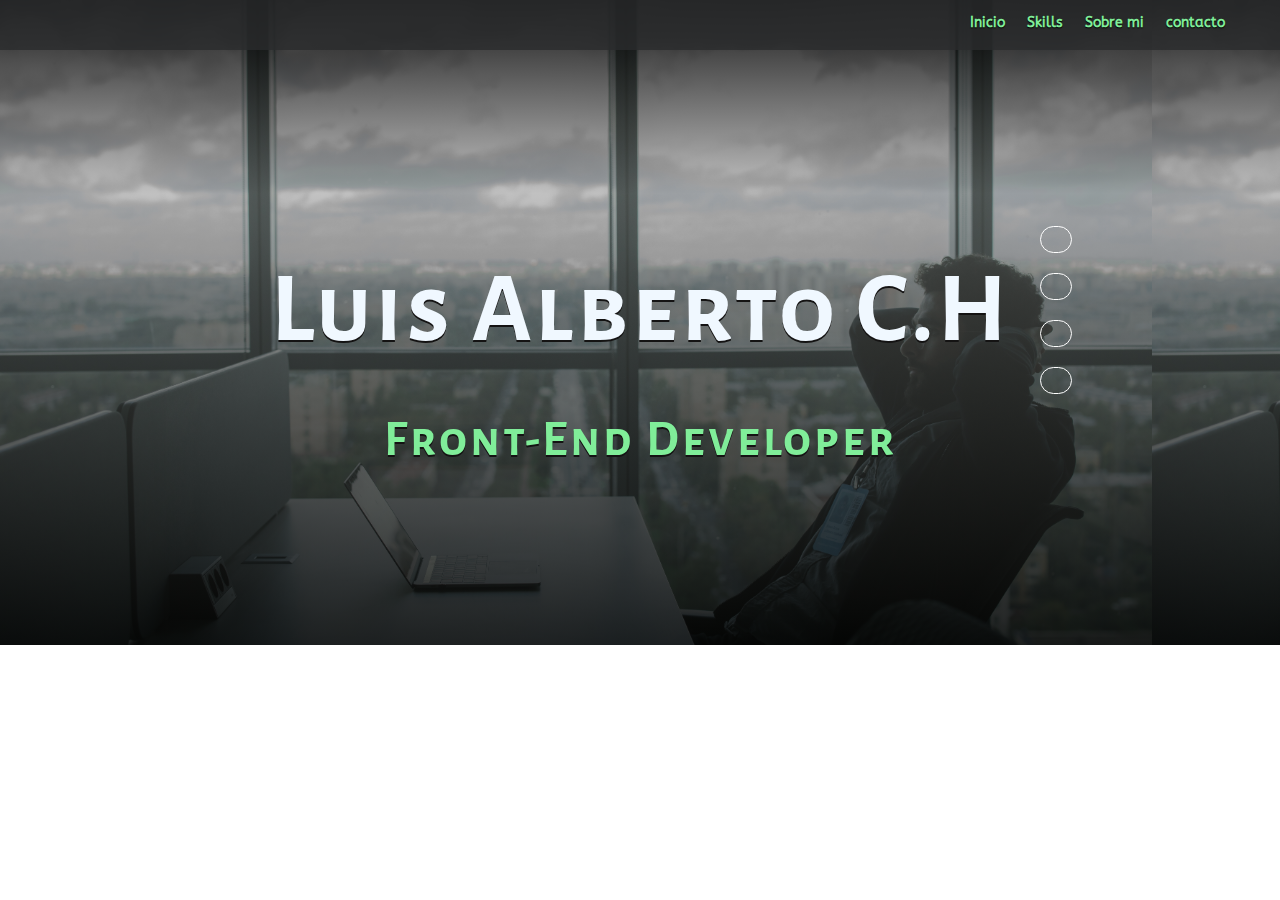
<file: index.html>
<!DOCTYPE html>
<html lang="en">
<head>
    <meta charset="UTF-8">
    <meta http-equiv="X-UA-Compatible" content="IE=edge">
    <link rel="icon" type="image/png" sizes="16x16" href="img/person.png">
    <meta name="description" content="Curso de Desarrollo Web con HTML, CSS y JS"/>
    <meta name="viewport" content="width=device-width, initial-scale=1.0">
    <!-- fondos -->
    <link rel="preconnect" href="https://fonts.googleapis.com">
    <link rel="preconnect" href="https://fonts.gstatic.com" crossorigin>
    <link href="https://fonts.googleapis.com/css2?family=ABeeZee&display=swap" rel="stylesheet">
    <!-- ----- -->
    <link rel="preconnect" href="https://fonts.googleapis.com">
    <link rel="preconnect" href="https://fonts.gstatic.com" crossorigin>
    <link href="https://fonts.googleapis.com/css2?family=ABeeZee&family=Alegreya+Sans+SC:ital,wght@1,100&display=swap" rel="stylesheet">
    <!-- css -->
    <link type="text/css" rel="stylesheet" href="css/styles.css">
    <title>Proyecto Final</title>
</head>
<body>
    <header class="box-head">
        <section class="capa-gradient">
        </section>
        <h1>Luis Alberto C.H</h1>
        <h2>Front-End Developer</h2>
        <nav>
            <ul class="list-1">
                <li><a href="index.html">Inicio</a></li>
                <li> <a href="skills.html">Skills</a></li>
                <li> <a href="sobremi.html">Sobre mi</a></li>
                <li> <a href="contacto.html">contacto</a></li>
            </ul>
        </nav>
        <article class="icon-box">
            <ul>
                <li><a href="#"><i class="fi fi-brands-twitter"></i></a></li>
                <li><a href="#"><i class="fi fi-brands-facebook"></i></i></a></li>
                <li><a href="#"><i class="fi fi-brands-instagram"></i></i></a></li>
                <li><a href="#"><i class="fi fi-brands-linkedin"></i></a></li>
            </ul>
        </article>
    </header>
    <main>

    </main>
    <footer></footer>
</body>
</html>
</file>
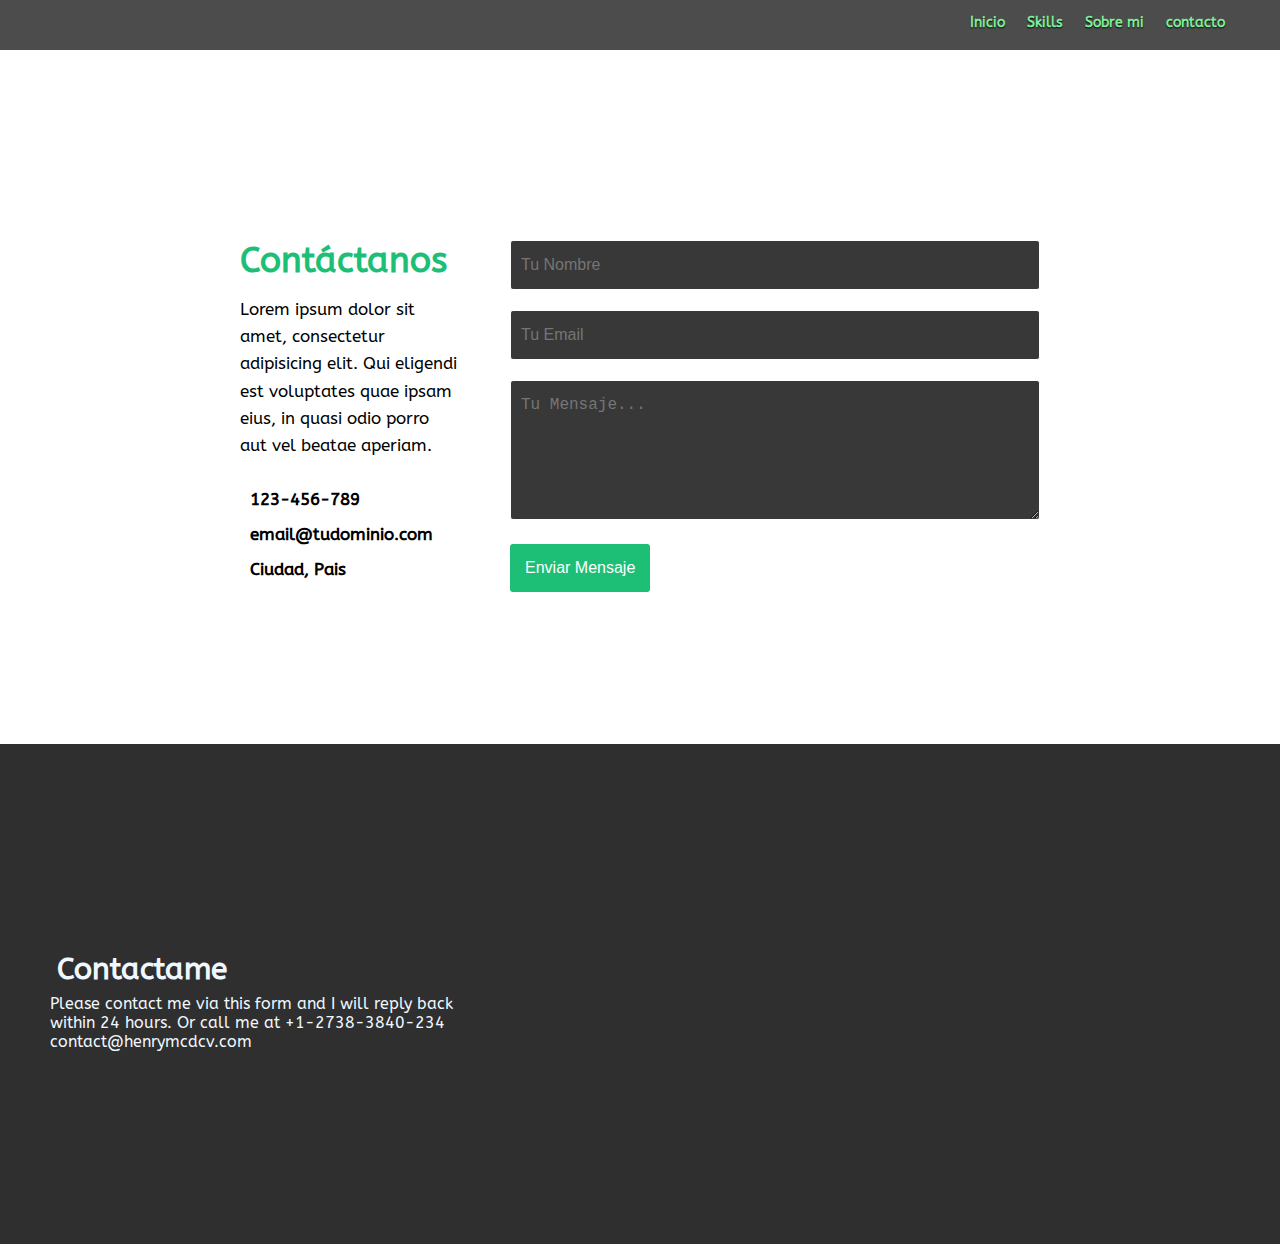
<file: contacto.html>
<!DOCTYPE html>
<html lang="en">
<head>
    <meta charset="UTF-8">
    <meta http-equiv="X-UA-Compatible" content="IE=edge">
    <link rel="icon" type="image/png" sizes="16x16" href="img/person.png">
    <meta name="description" content="Curso de Desarrollo Web con HTML, CSS y JS"/>
    <meta name="viewport" content="width=device-width, initial-scale=1.0">
    <!-- fondos -->
    <link rel="preconnect" href="https://fonts.googleapis.com">
    <link rel="preconnect" href="https://fonts.gstatic.com" crossorigin>
    <link href="https://fonts.googleapis.com/css2?family=ABeeZee&display=swap" rel="stylesheet">
    <!-- ----- -->
    <link rel="preconnect" href="https://fonts.googleapis.com">
    <link rel="preconnect" href="https://fonts.gstatic.com" crossorigin>
    <link href="https://fonts.googleapis.com/css2?family=ABeeZee&family=Alegreya+Sans+SC:ital,wght@1,100&display=swap" rel="stylesheet">
    <!-- css -->
    <link type="text/css" rel="stylesheet" href="css/contacto.css">
    <title>Proyecto Final</title>
</head>
<body>
    <header class="box-head">
        <nav>
            <ul class="list-1">
                <li><a href="index.html">Inicio</a></li>
                <li> <a href="skills.html">Skills</a></li>
                <li> <a href="sobremi.html">Sobre mi</a></li>
                <li> <a href="contacto.html">contacto</a></li>
            </ul>
        </nav>
    </header>
    <main>
        <section class="container-form">
            <article class="info-form">
                <h2>Contáctanos</h2>
                <p>Lorem ipsum dolor sit amet, consectetur adipisicing elit. Qui eligendi est voluptates quae ipsam eius, in quasi odio porro aut vel beatae aperiam.</p>
                <a href="#"><i class="fa fa-phone"></i> 123-456-789</a>
                <a href="#"><i class="fa fa-envelope"></i> email@tudominio.com</a>
                <a href="#"><i class="fa fa-map-marked"></i> Ciudad, Pais</a>
            </article>
            <form action="#" autocomplete="off" class="form-box">
                <input type="text" name="nombre" placeholder="Tu Nombre" class="campo" id="name" required>
                <input type="emal" name="email" placeholder="Tu Email" class="campo" id="email">
                <textarea name="mensaje" placeholder="Tu Mensaje..." id="mensaje"></textarea>
                <input type="button" name="enviar" value="Enviar Mensaje" class="btn-enviar" id="btn-Enviar">
            </form>
        </section>
    </main>
    <footer>
        <section class="footer-box">
            <article class="contact-box">
                <h4>Contactame</h4>
                <p>
                    Please contact me via this form and I will reply back within 24 hours.

                    Or call me at +1-2738-3840-234

                    contact@henrymcdcv.com
                </p>
            </article>
            <article class="icon-box">
                <ul>
                    <li><a href="#" target="_blank"><i class="fi fi-brands-twitter"></i></a></li>
                    <li><a href="#"><i class="fi fi-brands-facebook"></i></i></a></li>
                    <li><a href="#"><i class="fi fi-brands-instagram"></i></i></a></li>
                    <li><a href="#"><i class="fi fi-brands-linkedin"></i></a></li>
                </ul>
            </article>
        </section>
    </footer>
</body>
</html>
<script src="js/app.js"></script>
</file>
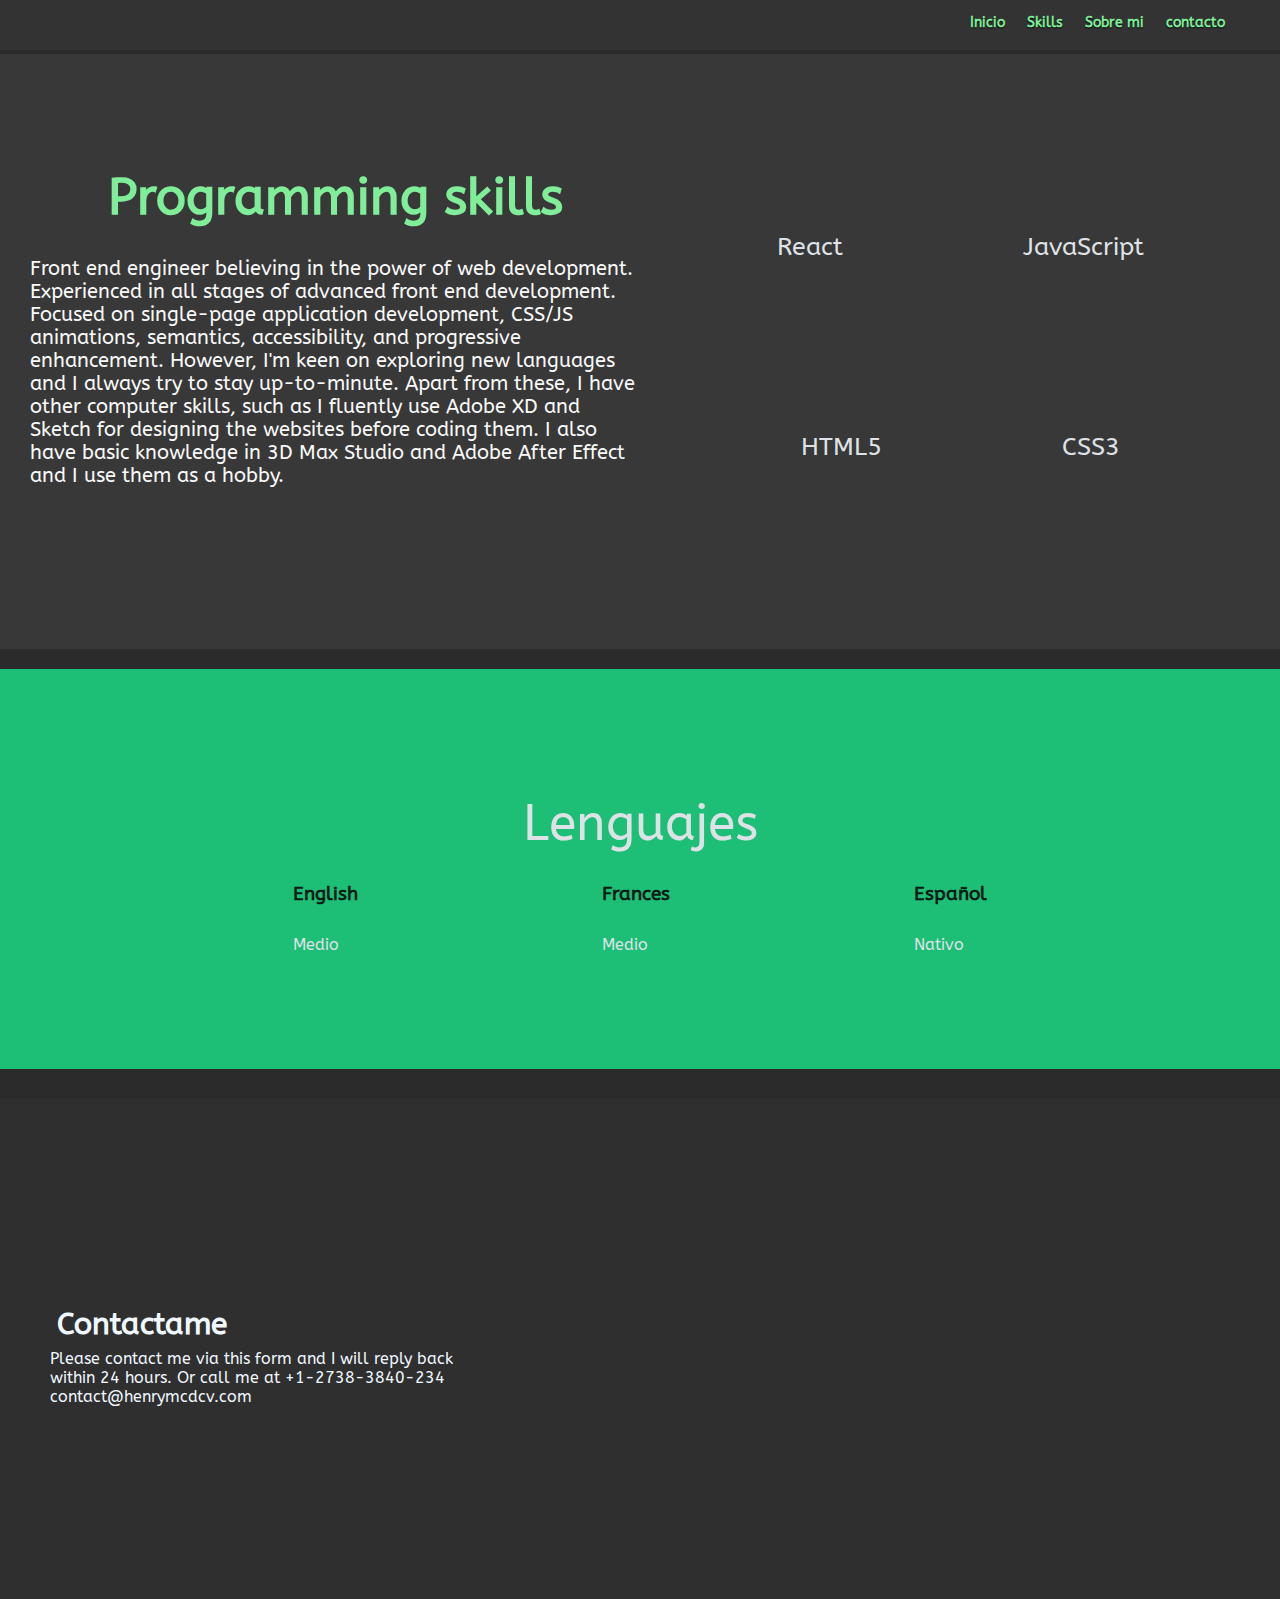
<file: skills.html>
<!DOCTYPE html>
<html lang="en">
<head>
    <meta charset="UTF-8">
    <meta http-equiv="X-UA-Compatible" content="IE=edge">
    <link rel="icon" type="image/png" sizes="16x16" href="img/person.png">
    <meta name="description" content="Curso de Desarrollo Web con HTML, CSS y JS"/>
    <meta name="viewport" content="width=device-width, initial-scale=1.0">
    <!-- fondos -->
    <link rel="preconnect" href="https://fonts.googleapis.com">
    <link rel="preconnect" href="https://fonts.gstatic.com" crossorigin>
    <link href="https://fonts.googleapis.com/css2?family=ABeeZee&display=swap" rel="stylesheet">
    <!-- ----- -->
    <link rel="preconnect" href="https://fonts.googleapis.com">
    <link rel="preconnect" href="https://fonts.gstatic.com" crossorigin>
    <link href="https://fonts.googleapis.com/css2?family=ABeeZee&family=Alegreya+Sans+SC:ital,wght@1,100&display=swap" rel="stylesheet">
    <!-- css -->
    <link type="text/css" rel="stylesheet" href="css/skills.css">
    <title>Proyecto Final</title>
</head>
<body>
    <header class="box-head">
        <nav>
            <ul class="list-1">
                <li><a href="index.html">Inicio</a></li>
                <li> <a href="skills.html">Skills</a></li>
                <li> <a href="sobremi.html">Sobre mi</a></li>
                <li> <a href="contacto.html">contacto</a></li>
            </ul>
        </nav>
    </header>
    <main>
        <section class="skill-container">
            <article class="title">
                <h1>Programming skills</h1>
                <p>
                    Front end engineer believing in the power of web development. Experienced in all stages of advanced front end development. Focused on single-page application development, CSS/JS animations, semantics, accessibility, and progressive enhancement. However, I'm keen on exploring new languages and I always try to stay up-to-minute. Apart from these, I have other computer skills, such as I fluently use Adobe XD and Sketch for designing the websites before coding them. I also have basic knowledge in 3D Max Studio and Adobe After Effect and I use them as a hobby. 
                </p>
            </article>
            <!-- lenguaje -->
            <article class="lenguajes">
                <!-- col1 -->
                <article class="art1">
                    <!-- l1 -->
                    <article>
                        <li><i class="fi fi-brands-atom"></i></li>
                        <p>React</p>
                    </article>
                    <!-- l2 -->
                    <article>
                        <li><i class="fi fi-brands-js"></i></li>
                        <p>JavaScript</p>
                    </article>
                </article>
                <!-- cl2 -->
                <article class="art1">
                    <!-- 3 -->
                    <article>
                        <li><i class="fi fi-brands-html5"></i></li>
                        <p>HTML5</p>
                    </article>
                    <!-- l4 -->
                    <article>
                        <li><i class="fi fi-brands-css3"></i></li>
                        <p>CSS3</p>
                    </article>
                </article>
            </article>
        </section>

        <!-- hailidad talkin -->

        <section class="talkin-container">
            <!-- k1 -->
            <article class="title2">
                <p>Lenguajes</p>
            </article>
            <!-- k2 -->
            <article class="talkin-box">
                <article class="talk1">
                    <h3>English</h3>
                    <p>Medio</p>
                </article>
                <article class="talk1">
                    <h3>Frances</h3>
                    <p>Medio</p>
                </article>
                <article class="talk1">
                    <h3>Español</h3>
                    <p>Nativo</p>
                </article>
            </article>
        </section>
    </main>
    <footer>
        <section class="footer-box">
            <article class="contact-box">
                <h4>Contactame</h4>
                <p>
                    Please contact me via this form and I will reply back within 24 hours.

                    Or call me at +1-2738-3840-234

                    contact@henrymcdcv.com
                </p>
            </article>
            <article class="icon-box">
                <ul>
                    <li><a href="#" target="_blank"><i class="fi fi-brands-twitter"></i></a></li>
                    <li><a href="#"><i class="fi fi-brands-facebook"></i></i></a></li>
                    <li><a href="#"><i class="fi fi-brands-instagram"></i></i></a></li>
                    <li><a href="#"><i class="fi fi-brands-linkedin"></i></a></li>
                </ul>
            </article>
        </section>
    </footer>
</body>
</html>
</file>
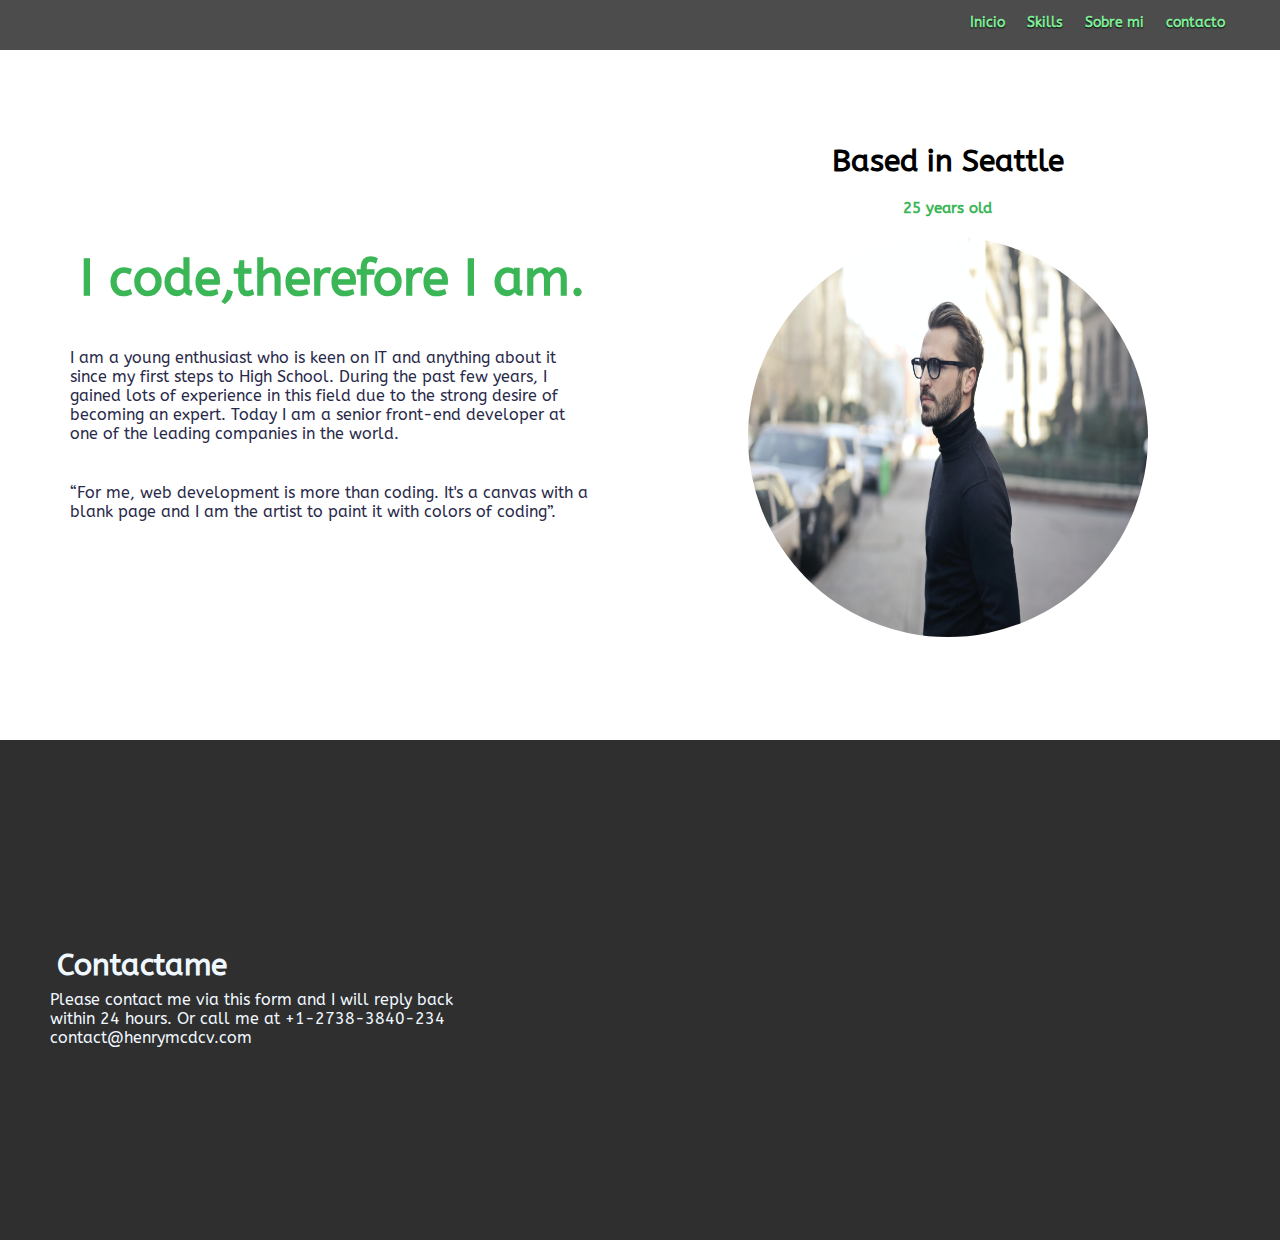
<file: sobremi.html>
<!DOCTYPE html>
<html lang="en">
<head>
    <meta charset="UTF-8">
    <meta http-equiv="X-UA-Compatible" content="IE=edge">
    <link rel="icon" type="image/png" sizes="16x16" href="img/person.png">
    <meta name="description" content="Curso de Desarrollo Web con HTML, CSS y JS"/>
    <meta name="viewport" content="width=device-width, initial-scale=1.0">
    <!-- fondos -->
    <link rel="preconnect" href="https://fonts.googleapis.com">
    <link rel="preconnect" href="https://fonts.gstatic.com" crossorigin>
    <link href="https://fonts.googleapis.com/css2?family=ABeeZee&display=swap" rel="stylesheet">
    <!-- ----- -->
    <link rel="preconnect" href="https://fonts.googleapis.com">
    <link rel="preconnect" href="https://fonts.gstatic.com" crossorigin>
    <link href="https://fonts.googleapis.com/css2?family=ABeeZee&family=Alegreya+Sans+SC:ital,wght@1,100&display=swap" rel="stylesheet">
    <!-- css -->
    <link type="text/css" rel="stylesheet" href="css/sobremi.css">
    <title>Proyecto Final</title>
</head>
<body>
    <header class="box-head">
        <nav>
            <ul class="list-1">
                <li><a href="index.html">Inicio</a></li>
                <li> <a href="skills.html">Skills</a></li>
                <li> <a href="sobremi.html">Sobre mi</a></li>
                <li> <a href="contacto.html">contacto</a></li>
            </ul>
        </nav>
    </header>
    <main>
        <section class="perfil-box">
            <article class="text">
                <h1>I code,therefore I am.</h1>
                <p>
                    I am a young enthusiast who is keen on IT and anything about it since my first steps to High School. During the past few years, I gained lots of experience in this field due to the strong desire of becoming an expert. Today I am a senior front-end developer at one of the leading companies in the world. 
                </p>
                <p>
                    “For me, web development is more than coding. It's a canvas with a blank page and I am the artist to paint it with colors of coding”.
                </p>
            </article>
            <!-- perfil -->

            <article class="img-box">
                <h2>Based in Seattle</h2>
                <h3>25 years old</h3>
                <img src="img/perfil.jpg" alt="perfil contact">
            </article>
        </section>
    </main>
    <footer>
        <section class="footer-box">
            <article class="contact-box">
                <h4>Contactame</h4>
                <p>
                    Please contact me via this form and I will reply back within 24 hours.

                    Or call me at +1-2738-3840-234

                    contact@henrymcdcv.com
                </p>
            </article>
            <article class="icon-box">
                <ul>
                    <li><a href="#" target="_blank"><i class="fi fi-brands-twitter"></i></a></li>
                    <li><a href="#"><i class="fi fi-brands-facebook"></i></i></a></li>
                    <li><a href="#"><i class="fi fi-brands-instagram"></i></i></a></li>
                    <li><a href="#"><i class="fi fi-brands-linkedin"></i></a></li>
                </ul>
            </article>
        </section>
    </footer>
</body>
</html>
</file>
<file: css/styles.css>
@import url('https://cdn-uicons.flaticon.com/uicons-brands/css/uicons-brands.css');
*{
    margin: 0;
    padding: 0;
    box-sizing: border-box;
}
body{
    font-family: 'ABeeZee', sans-serif;
}
header{
    height:645px;
    background-image: url("../img/img-head.jpg");
    background-repeat: no-repeat;
    background-position-y:center;
    background-repeat: repeat-x;
    background-size: 72rem;
    position: relative;
}
h1{
    position: relative;
    top:250px;
    text-align: center;
    font-size: 100px;
    color: aliceblue;
    font-family: 'Alegreya Sans SC', sans-serif;
    letter-spacing: 3px;
    text-shadow: 0px 1.5px .5px rgb(20, 19, 19);
}
h2{
    position: relative;
    top:290px;
    text-align: center;
    font-size: 50px;
    color: #80ed99;
    font-family: 'Alegreya Sans SC', sans-serif;
    letter-spacing: 3px;
    text-shadow: 0px 1.5px .5px rgb(20, 19, 19);
}
nav{
    position: absolute;
    left: 0rem;
    top: 0px;
    background: #2a2b2cce;
    width: 100%;
    height: 50px;
    padding: 12px 55px 0px 0px;
}
nav ul{
    display: flex;
    justify-content: end;
    gap: 22px;
    list-style: none;
}

.list-1 li a{
    font-size: 14px;
    text-decoration: none;
    color: #80ed99;
    font-weight: 600;
    text-shadow: 0px .5px 1px rgb(0, 0, 0);
}
.list-1 li a:hover{
    color: #66b979;
}
.capa-gradient{
    position: absolute;
    width: 100%;
    height: 100%;
    background: linear-gradient(0deg,rgba(0, 0, 0, 0.775)0,rgba(127, 127, 127, 0.414) 70%,rgba(0, 0, 0, 0.885));
}
.icon-box{
    position: absolute;
    left: 65rem;
    top: 35%;
}
.icon-box ul {
    list-style: none;
    display: flex;
    flex-direction: column;
    justify-content: center;
    gap: 20px;
}
.icon-box ul li{
    display: flex;
    flex-direction: column;
    justify-content: center;
    align-items: center;
    /* border: 1px solid #fff; */
}
.icon-box ul li a{
    text-decoration: none;
    display: block;
    margin: auto;
    border: 1px solid #fff;
    padding: 15px 15px 10px 15px;
    border-radius: 50px;
    color: #fff;
    font-size: 20px;
}
.icon-box ul li a:hover{
    color:#80ed99;
    background-color: rgba(14, 14, 14, 0.14);
    border: 1px solid #80ed99;
}
</file>
<file: css/contacto.css>
@import url("nav.css");
@import url("footer.css");
*{
    margin: 0;
    padding: 0;
    box-sizing: border-box;
}
body{
    font-family: 'ABeeZee', sans-serif;
}

.container-form{
    width: 100%;
    max-width: 1100px;
    margin: auto;
    display: grid;
    grid-template-columns: repeat(2,1fr);
    grid-gap: 50px;
    margin-top: 90px;
    padding: 150px;
}
.container-form h2{
    margin-bottom: 15px;
    font-size: 35px
}
.container-form p{
    font-size: 17px;
    line-height: 1.6;
    margin-bottom: 30px;
}
.container-form a{
    font-size: 17px;
    display: inline-block;
    text-decoration: none;
    width: 100%;
    margin-bottom: 15px;
    color: black;
    font-weight: 700;
}
.container-form a i{
    color: #80ed99;
    margin-right: 10px;
}
.container-form form .campo, textarea{
    width: 100%;
    padding: 15px 10px;
    font-size: 16px;
    border: 1px solid #ffffff;
    margin-bottom: 20px;
    border-radius: 3px;
    outline: 0px;
}
.container-form form textarea{
    max-width: 530px;
    min-width: 530px;
    min-height: 140px;
    max-height: 150px;
}
.container-form .btn-enviar{
    padding: 15px;
    font-size: 16px;
    border: none;
    outline: 0px;
    background: #1dbe76;
    color: white;
    border-radius: 3px;
    cursor: pointer;
    transition: all 300ms ease;
}
.container-form .btn-enviar:hover{
    background: #7dd291;
}
.form-box input,textarea{
    background: #383838;
    color: #ffffff;
}
.info-form h2{
    color: #1dbe76;
}
</file>
<file: css/skills.css>
@import url('https://cdn-uicons.flaticon.com/uicons-brands/css/uicons-brands.css');
@import url("nav.css");
@import url("footer.css");
*{
    margin: 0;
    padding: 0;
    box-sizing: border-box;
}
body{
    font-family: 'ABeeZee', sans-serif;
    background: #2b2b2b;
}

.skill-container{
    display: flex;
    justify-content: space-between;
    margin-top: 54px;
    height: 595px;
    width: 100;
    background: #383838;
}
.title{
    display: flex;
    flex-direction: column;
    justify-content: center;
    align-items: center;
    width: 50%;
    padding:1px 0px 50px 30px ;
}
.title h1{
    margin: 0px 0px 30px 0px;
    font-size: 50px;
    font-weight: 600;
    color: #80ed99;
}
.title p{
    font-weight: 400;
    font-size: 20px;
    color: #fafafa;
}
/* lenguaje */
.lenguajes{
    width: 50%;
    display: flex;
    flex-direction: column;
    /* padding: 80px 5px 10px 80px; */
    justify-content: center;
    align-items: center;
}
.art1{
    display: flex;
    gap:20px;
}
.art1 article{
    display: flex;
    flex-direction: column;
    justify-content: center;
    align-items: center;
    padding: 80px;
    margin-bottom: 10px;
    width: 100%;
    list-style: none;
}
.art1 article li{
    font-size: 60px;
}
.art1 article li i{
    color: #80ed99;
}
.art1 article p{
    text-align: center;
    font-size: 25px;
    color: #dee2e6;
}
/* talkin */
.talkin-container{
    display: flex;
    flex-direction:column;
    justify-content: center;
    align-items: center;
    background: #1dbe76;
    margin: 20px 0px 30px 0px;
    height: 400px;
}
.talkin-container .title2{
    padding: 20px;
}
.talkin-box{
    display: flex;
    gap:14rem;
}
.talk1{
    display: flex;
    flex-direction: column;
    gap: 30px;
    padding: 10px;
}
.title2 p{
    color: #dee2e6;
    font-size: 50px;
}
.talk1 h3{
    color: #081c15;
}
.talk1 p{
    color: #dee2e6;
}
</file>
<file: css/sobremi.css>
@import url("nav.css");
@import url("footer.css");
*{
    margin: 0;
    padding: 0;
    box-sizing: border-box;
}
body{
    font-family: 'ABeeZee', sans-serif;
}
.perfil-box{
    display: flex;
    justify-content: center;
    align-items: center;
    margin-top: 40px;
    height: 700px;
    padding: 50px;
    gap: 50px;
}
.text{
    width: 50%;
}
.text h1{
    color: #3bb657;
    font-size: 50px;
    font-weight: 800;
    margin: 10px 0px 20px 0px;
    text-align: center;
}
.text p{
    color: rgb(41, 41, 74);
    padding: 20px;
}
.img-box{
    width: 50%;
    display: flex;
    flex-direction: column;
    justify-content: center;
    align-items: center;
}
.img-box h2,h3{
    margin: 0px 0px 20px 0px;
}
.img-box h2{
    font-size: 30px;
}
.img-box h3{
    color: #3bb657;
    font-size: 15px;
}
.img-box img{
    height: 400px;
    width: 400px;
    border-radius: 50%;
}
</file>
